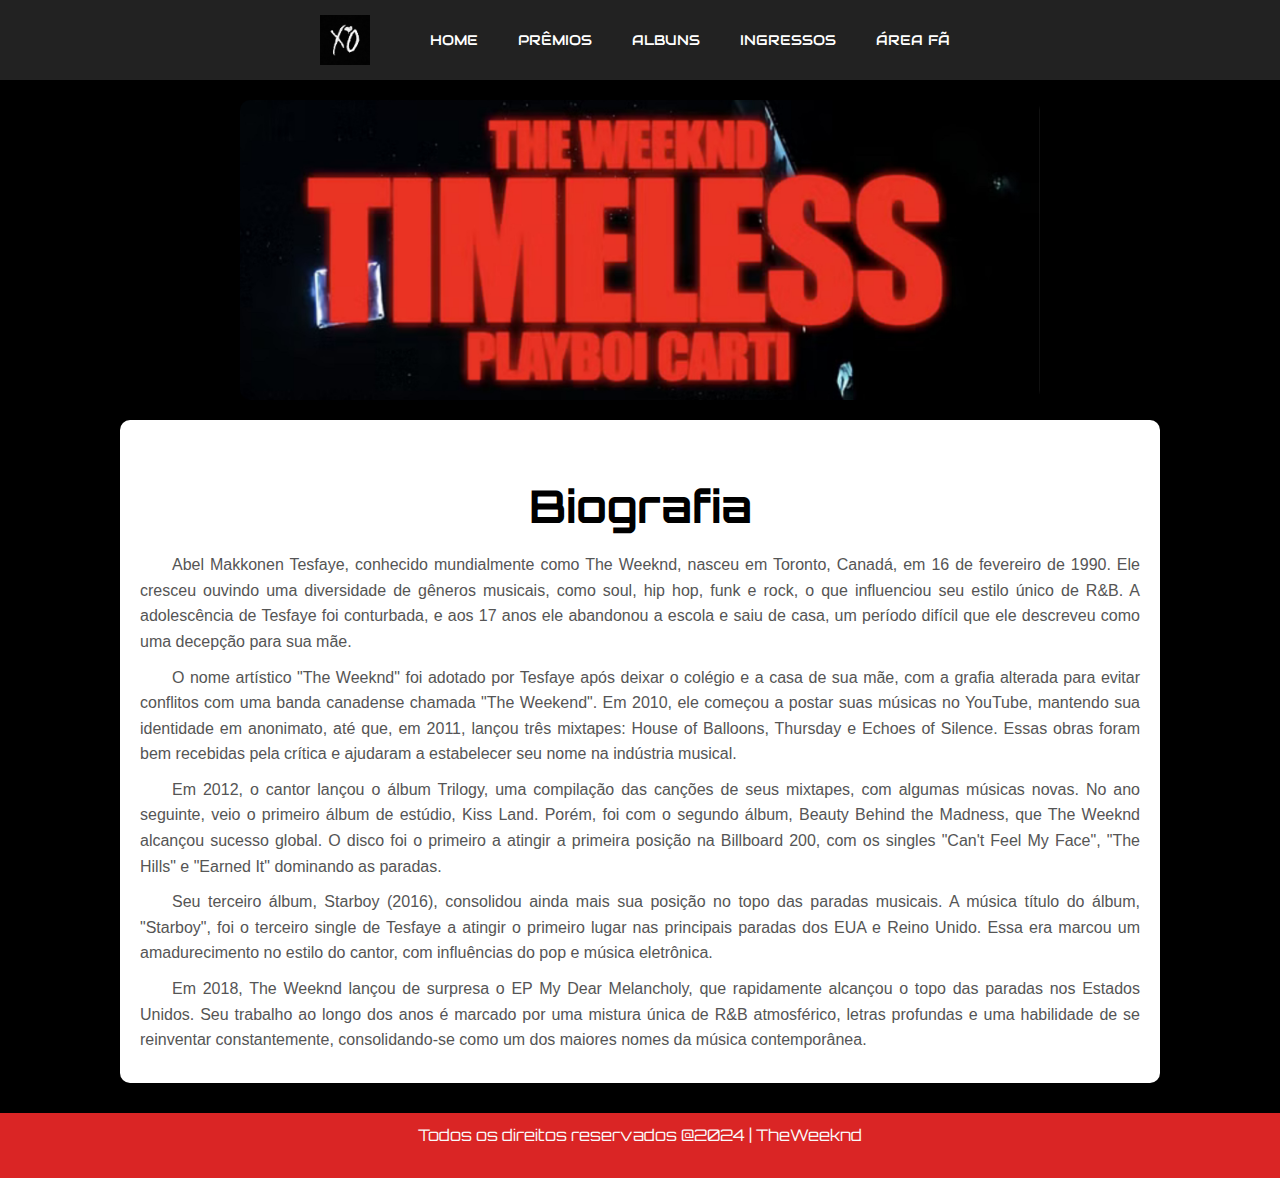
<file: index.html>
<!DOCTYPE html>
<html lang="pt-br">
<head>
    <meta charset="UTF-8">
    <meta http-equiv="X-UA-Compatible" content="IE=edge">
    <meta name="viewport" content="width=device-width, initial-scale=1.0">
    <title>Home</title>
    <link rel="stylesheet" href="assets/styles.css">
</head>
<header class="cabecalho">
    <nav class="cabecalho_menu">
        <a href="index.html" class="cabecalho_logo">
            <img src="assets/indexxo.jpg" alt="Logo" class="cabecalho_logo_imagem">
        </a>
        <a class="cabecalho_menu_link" href="index.html">HOME</a>
        <a class="cabecalho_menu_link" href="sobre.html">PRÊMIOS</a>
        <a class="cabecalho_menu_link" href="albuns.html">ALBUNS</a>
        <a class="cabecalho_menu_link" href="ingressos.html">INGRESSOS</a>
        <a class="cabecalho_menu_link" href="areafa.html">ÁREA FÃ</a>
    </nav>
</header>

</header>
<body>
    <!-- Slideshow -->
    <div class="slideshow-container">
        <div class="slides-wrapper">
            <img src="assets/bannertw.jpg" alt="Imagem 1" class="slide">
            <img src="assets/bannertw1.jpg" alt="Imagem 2" class="slide">
            <img src="assets/bannertw2.jpg" alt="Imagem 3" class="slide">
        </div>
    </div>

    <!-- Biografia -->
    <section class="biografia">
        <h1>Biografia</h1>
        <p>
            Abel Makkonen Tesfaye, conhecido mundialmente como The Weeknd, nasceu em Toronto, Canadá, em 16 de fevereiro de 1990. Ele cresceu ouvindo uma diversidade de gêneros musicais, como soul, hip hop, funk e rock, o que influenciou seu estilo único de R&B. A adolescência de Tesfaye foi conturbada, e aos 17 anos ele abandonou a escola e saiu de casa, um período difícil que ele descreveu como uma decepção para sua mãe.
        </p>
        <p>
            O nome artístico "The Weeknd" foi adotado por Tesfaye após deixar o colégio e a casa de sua mãe, com a grafia alterada para evitar conflitos com uma banda canadense chamada "The Weekend". Em 2010, ele começou a postar suas músicas no YouTube, mantendo sua identidade em anonimato, até que, em 2011, lançou três mixtapes: House of Balloons, Thursday e Echoes of Silence. Essas obras foram bem recebidas pela crítica e ajudaram a estabelecer seu nome na indústria musical.
        </p>
        <p>
            Em 2012, o cantor lançou o álbum Trilogy, uma compilação das canções de seus mixtapes, com algumas músicas novas. No ano seguinte, veio o primeiro álbum de estúdio, Kiss Land. Porém, foi com o segundo álbum, Beauty Behind the Madness, que The Weeknd alcançou sucesso global. O disco foi o primeiro a atingir a primeira posição na Billboard 200, com os singles "Can't Feel My Face", "The Hills" e "Earned It" dominando as paradas.
        </p>
        <p>
            Seu terceiro álbum, Starboy (2016), consolidou ainda mais sua posição no topo das paradas musicais. A música título do álbum, "Starboy", foi o terceiro single de Tesfaye a atingir o primeiro lugar nas principais paradas dos EUA e Reino Unido. Essa era marcou um amadurecimento no estilo do cantor, com influências do pop e música eletrônica.
        </p>
        <p>
            Em 2018, The Weeknd lançou de surpresa o EP My Dear Melancholy, que rapidamente alcançou o topo das paradas nos Estados Unidos. Seu trabalho ao longo dos anos é marcado por uma mistura única de R&B atmosférico, letras profundas e uma habilidade de se reinventar constantemente, consolidando-se como um dos maiores nomes da música contemporânea.
        </p>
    </section>

    <!-- JavaScript -->
    <script>
        const wrapper = document.querySelector('.slides-wrapper');
        const slides = document.querySelectorAll('.slide');
        let currentIndex = 0;

        function showSlides() {
            currentIndex++;
            if (currentIndex >= slides.length) currentIndex = 0;

            const offset = -currentIndex * 100; // Calcula a posição
            wrapper.style.transform = `translateX(${offset}%)`;
        }

        setInterval(showSlides, 2000); // Troca a cada 2 segundos
    </script>
</body>
<footer class="rodape">
    <p>Todos os direitos reservados @2024 | TheWeeknd </p>
</footer>
</html>
</file>
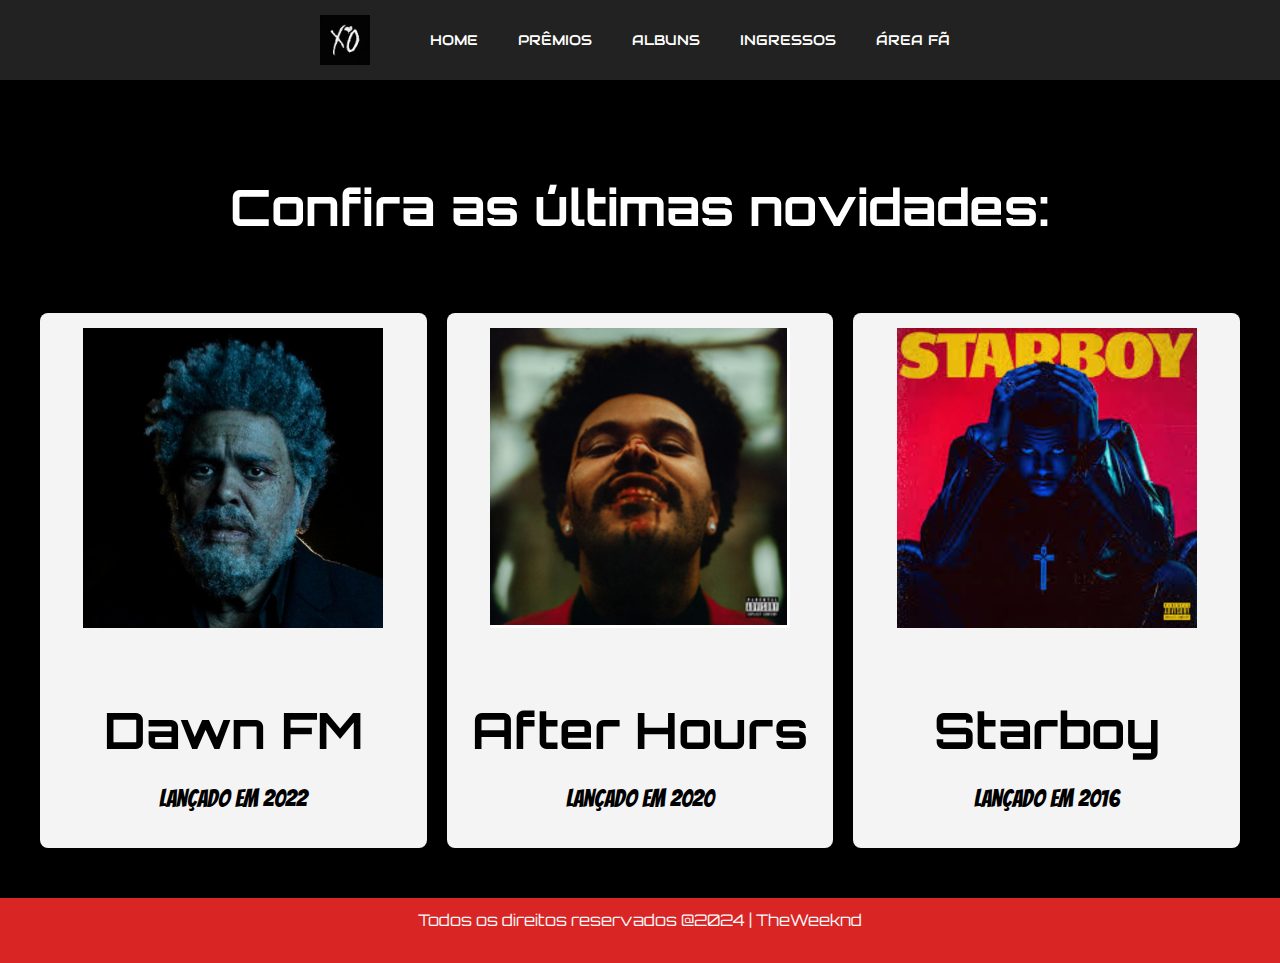
<file: albuns.html>
<!DOCTYPE html>
<html lang="pt-br">
<head>
    <meta charset="UTF-8">
    <meta http-equiv="X-UA-Compatible="IE=edge">
    <meta name="viewport" content="width=device-width, initial-scale=1.0">
    <title>Notícias</title>
    <link rel="stylesheet" href="assets/styles.css">
</head>
<body>
    <header class="cabecalho">
        <nav class="cabecalho_menu">
            <a href="index.html" class="cabecalho_logo">
                <img src="assets/indexxo.jpg" alt="Logo" class="cabecalho_logo_imagem">
            </a>
            <a class="cabecalho_menu_link" href="index.html">HOME</a>
            <a class="cabecalho_menu_link" href="sobre.html">PRÊMIOS</a>
            <a class="cabecalho_menu_link" href="albuns.html">ALBUNS</a>
            <a class="cabecalho_menu_link" href="ingressos.html">INGRESSOS</a>
            <a class="cabecalho_menu_link" href="areafa.html">ÁREA FÃ</a>
        </nav>
    </header>
    <main class="conteudo">
      <h4 class="albuns_titulo">Confira as últimas novidades:</h4>

        <!-- Seção de notícias com 3 blocos lado a lado -->
        <section class="noticias">
            <!-- Notícia 1 -->
            <div class="noticia">
                <a href="https://youtube.com/playlist?list=PLtdokPm7vPss1TXrV4gr2pnSXmMu-UFF4&si=tK5TvsgZ2iGY_7Fo" class="sem_sublinhado"><img src="assets/dawnfm.png" alt="Imagem do álbum" class="noticia_imagem">
                <h2 class="noticia_titulo">Dawn FM</h2>
                <p class="noticia_conteudo">
                    Lançado em 2022
                </p>
               
               </a>
            </div>

            <!-- Notícia 2 -->
            <div class="noticia">
                <a href="https://youtube.com/playlist?list=PLPRWtKgY2MOu8dPE7sMxQZ07PS1mLqid9&si=0D1Adn3_yZ9RHiJs" class="sem_sublinhado"><img src="assets/afterhours.png" alt="Imagem da turnê" class="noticia_imagem">
                <h2 class="noticia_titulo">After Hours</h2>
                <p class="noticia_conteudo">
                    Lançado  em 2020
                </p>
                </a>
            </div>

            <!-- Notícia 3 -->
            <div class="noticia">
                <a href="https://youtube.com/playlist?list=PLWGXKDxW301QZrzSl7hLzdYakFdayHC4l&si=UNoITkI-1W2lHIjK" class="sem_sublinhado"><img src="assets/starboy.png" alt="Imagem do show beneficente" class="noticia_imagem">
                <h2 class="noticia_titulo">Starboy</h2>
                <p class="noticia_conteudo">
                    Lançado em 2016
                </p>
                </a>
            </div>
        </section>
    </main>
    <footer class="rodape">
        <p>Todos os direitos reservados @2024 | TheWeeknd </p>
    </footer>
</body>
</html>
</file>
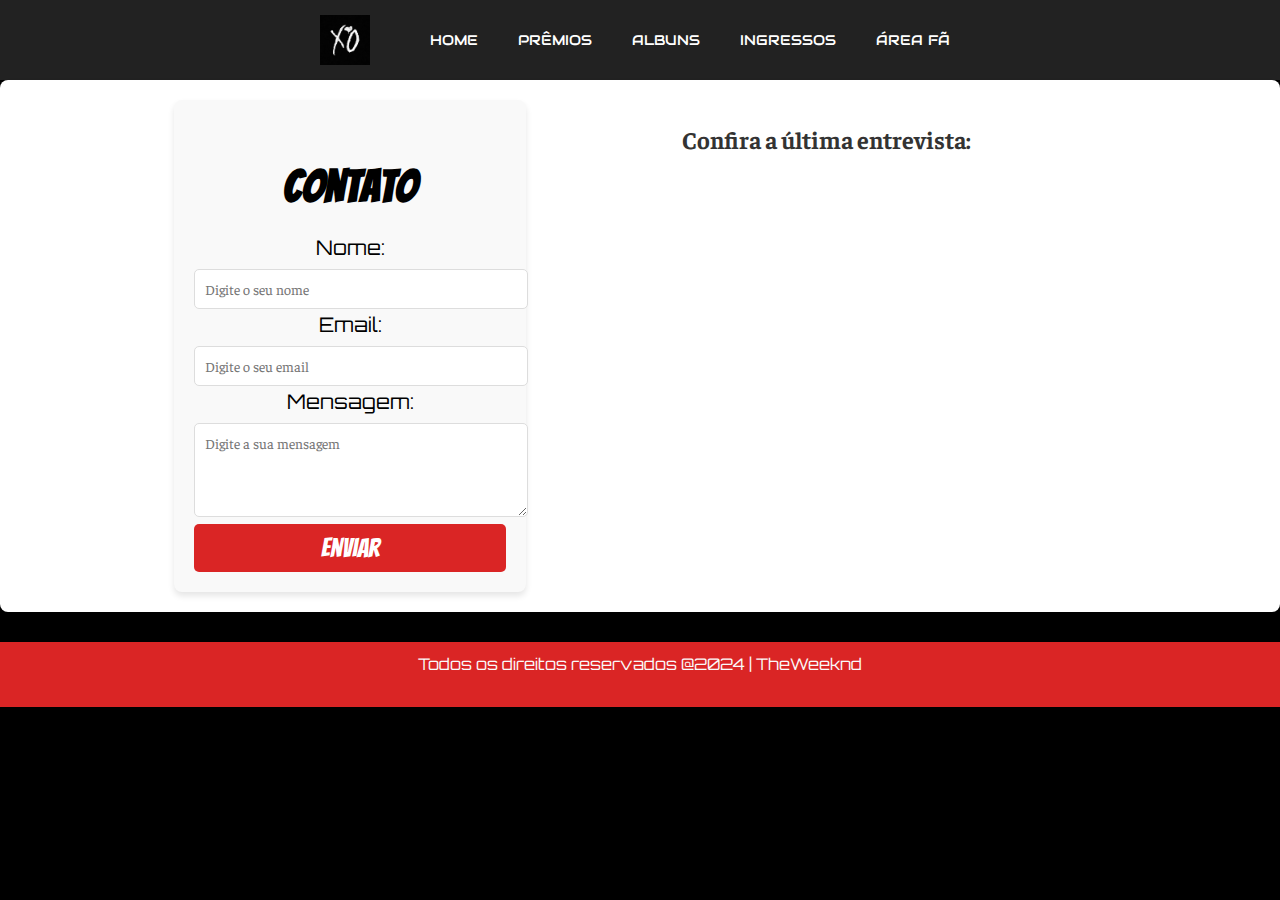
<file: areafa.html>
<!DOCTYPE html>
<html lang="pt-br">
<head>
    <meta charset="UTF-8">
    <meta http-equiv="X-UA-Compatible" content="IE=edge">
    <meta name="viewport" content="width=device-width, initial-scale=1.0">
    <title>Home</title>
    <link rel="stylesheet" href="assets/styles.css">
</head>
<header class="cabecalho">
    <nav class="cabecalho_menu">
        <a href="index.html" class="cabecalho_logo">
            <img src="assets/indexxo.jpg" alt="Logo" class="cabecalho_logo_imagem">
        </a>
        <a class="cabecalho_menu_link" href="index.html">HOME</a>
        <a class="cabecalho_menu_link" href="sobre.html">PRÊMIOS</a>
        <a class="cabecalho_menu_link" href="albuns.html">ALBUNS</a>
        <a class="cabecalho_menu_link" href="ingressos.html">INGRESSOS</a>
        <a class="cabecalho_menu_link" href="areafa.html">ÁREA FÃ</a>
    </nav>
</header>
<body>
    <main class="apresentacao">
        <section class="apresentacao_conteudo">
            <div class="apresentacao_layout">
                <!-- Formulário -->
                <div class="formulario_caixa">
                    <h1 class="apresentacao_conteudo_titulo">Contato</h1>
                    <form action="https://formsubmit.co/giovannakrausecintra57@gmail.com"
                          id="formulario-contato"
                          method="post">
                        <div class="apresentacao_formulario">
                            <label class="apresentacao_formulario_label" for="nome">Nome:</label>
                            <input class="apresentacao_formulario_input" type="text" id="nome" name="nome" maxlength="100" placeholder="Digite o seu nome" required />
                        </div>
                        <div class="apresentacao_formulario">
                            <label class="apresentacao_formulario_label" for="email">Email:</label>
                            <input class="apresentacao_formulario_input" type="email" id="email" name="email" maxlength="100" placeholder="Digite o seu email" required />
                        </div>
                        <div class="apresentacao_formulario">
                            <label class="apresentacao_formulario_label" for="mensagem">Mensagem:</label>
                            <textarea class="apresentacao_formulario_textarea" id="mensagem" name="mensagem" rows="4" maxlength="300" placeholder="Digite a sua mensagem" required></textarea>
                        </div>
                        <div>
                            <button class="apresentacao_botao" type="submit">Enviar</button>
                        </div>
                    </form>
                </div>
 <h2> Confira a última entrevista:
                <!-- Vídeo -->
                <div class="video_caixa">
                    <iframe width="560" height="315" src="https://www.youtube.com/embed/Y35MiSgO8vI?si=LlLD6vdf3pU169PG" title="YouTube video player" frameborder="0" allow="accelerometer; autoplay; clipboard-write; encrypted-media; gyroscope; picture-in-picture; web-share" referrerpolicy="strict-origin-when-cross-origin" allowfullscreen></iframe>
                </div>
            </div>
        </section>
    </main>
    <footer class="rodape">
        <p>Todos os direitos reservados @2024 | TheWeeknd </p>
    </footer>
</body>
</html>
</file>
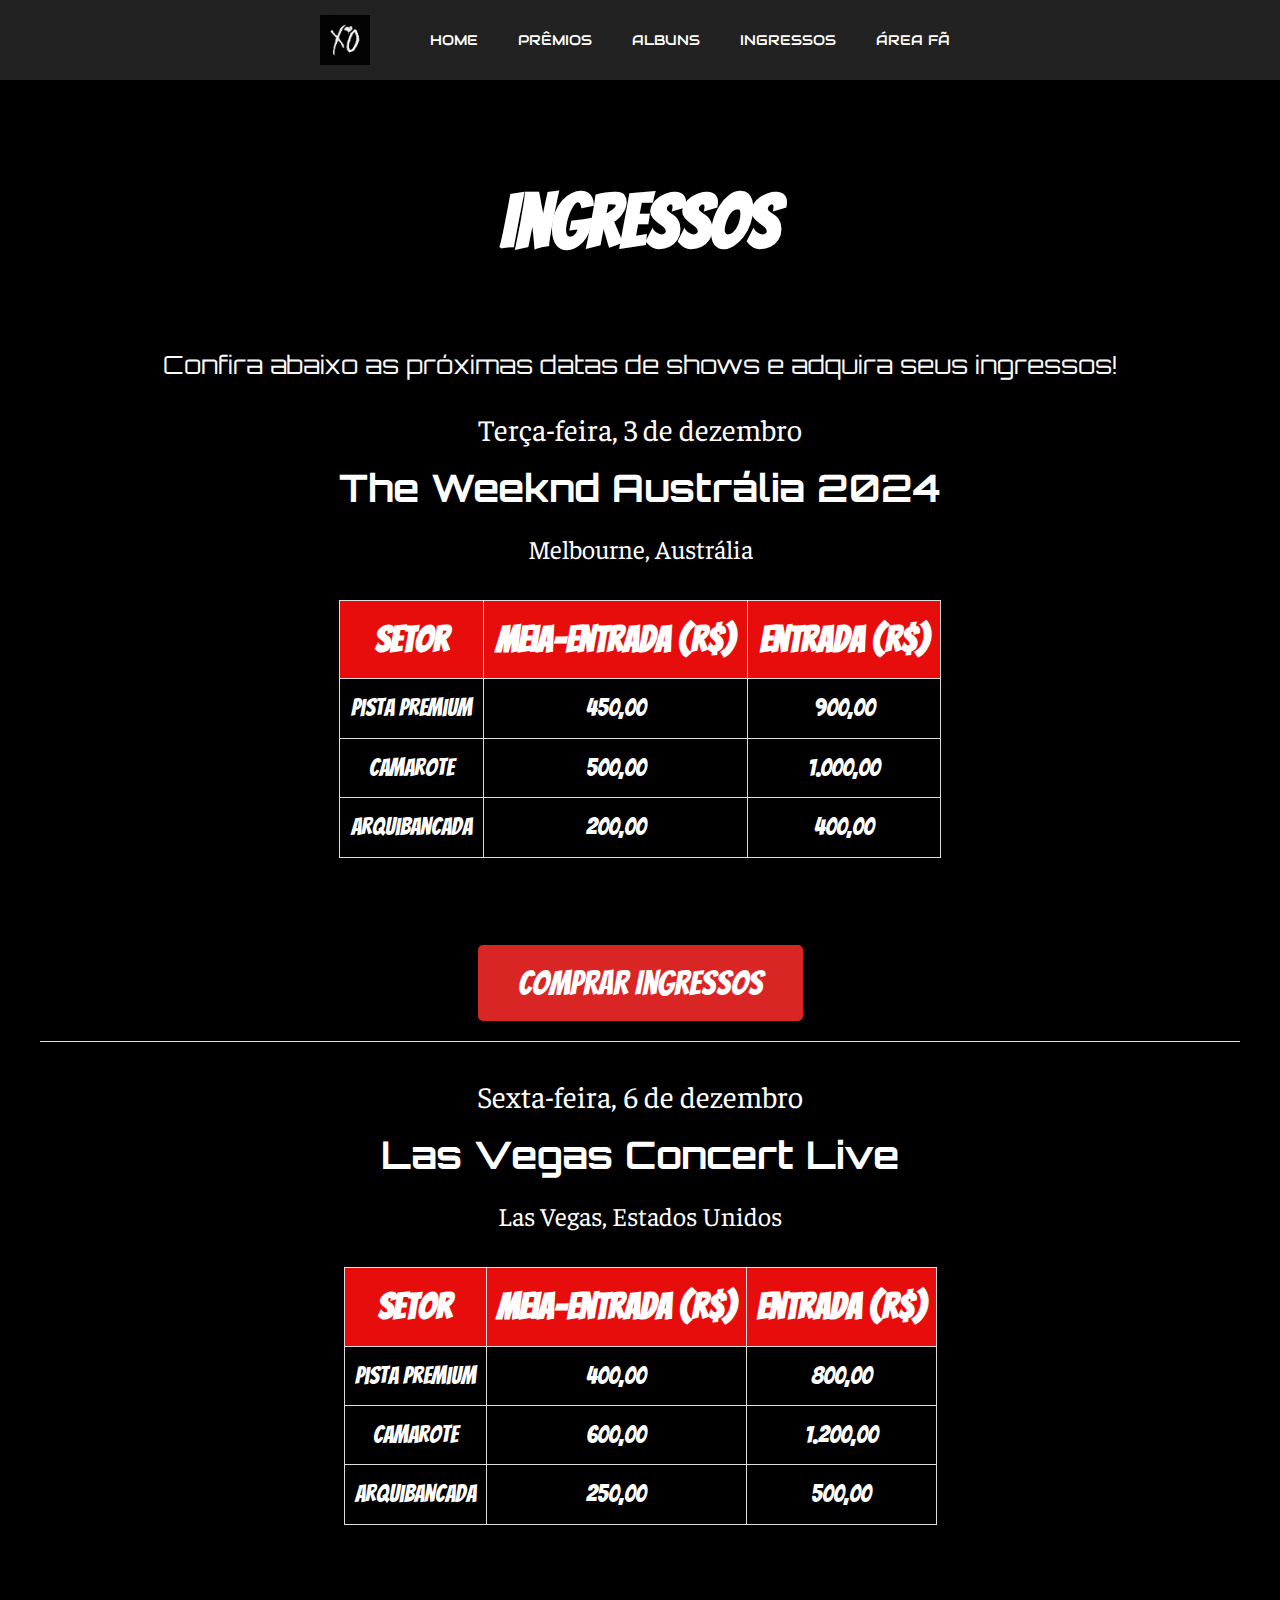
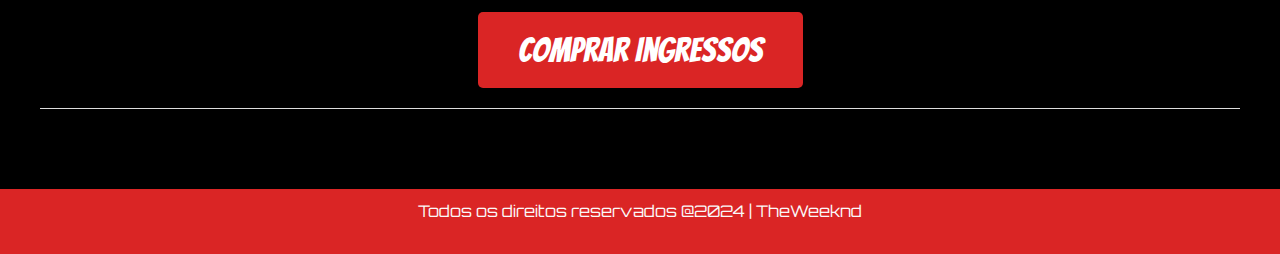
<file: ingressos.html>
<!DOCTYPE html>
<html lang="pt-br">
<head>
    <meta charset="UTF-8">
    <meta http-equiv="X-UA-Compatible" content="IE=edge">
    <meta name="viewport" content="width=device-width, initial-scale=1.0">
    <title>Ingressos</title>
    <link rel="stylesheet" href="assets/styles.css">
</head>
<body>
    <header class="cabecalho">
        <nav class="cabecalho_menu">
            <a href="index.html" class="cabecalho_logo">
                <img src="assets/indexxo.jpg" alt="Logo" class="cabecalho_logo_imagem">
            </a>
            <a class="cabecalho_menu_link" href="index.html">HOME</a>
            <a class="cabecalho_menu_link" href="sobre.html">PRÊMIOS</a>
            <a class="cabecalho_menu_link" href="albuns.html">ALBUNS</a>
            <a class="cabecalho_menu_link" href="ingressos.html">INGRESSOS</a>
            <a class="cabecalho_menu_link" href="areafa.html">ÁREA FÃ</a>
        </nav>
    </header>
    <main class="conteudo">
        <h2>Ingressos</h2>
        <p class="confira">Confira abaixo as próximas datas de shows e adquira seus ingressos!</p>
         <!-- Evento 1 -->
        <div class="evento">
            <div class="evento_info">
                <p class="evento_data">Terça-feira, 3 de dezembro</p>
                <h3 class="evento_nome">The Weeknd Austrália 2024</h3>
                <p class="evento_local">Melbourne, Austrália</p>
                
                <!-- Tabela de ingressos -->
                <table class="tabela-ingressos">
                    <thead>
                        <tr>
                            <th>Setor</th>
                            <th>Meia-entrada (R$)</th>
                            <th>Entrada (R$)</th>
                        </tr>
                    </thead>
                    <tbody>
                        <tr>
                            <td>Pista Premium</td>
                            <td>450,00</td>
                            <td>900,00</td>
                        </tr>
                        <tr>
                            <td>Camarote</td>
                            <td>500,00</td>
                            <td>1.000,00</td>
                        </tr>
                        <tr>
                            <td>Arquibancada</td>
                            <td>200,00</td>
                            <td>400,00</td>
                        </tr>
                    </tbody>
                </table>
<br>
                <!-- Botões -->
                <div class="evento_botoes">
                    <a href="https://www.ticketmaster.com.br" target="_blank">
                        <button class="botao">Comprar Ingressos</button> </a>
                </div>
            </div>
        </div>

        <!-- Evento 2 -->
        <div class="evento">
            <div class="evento_info">
                <p class="evento_data">Sexta-feira, 6 de dezembro</p>
                <h3 class="evento_nome">Las Vegas Concert Live</h3>
                <p class="evento_local">Las Vegas, Estados Unidos</p>
                
                <!-- Tabela de ingressos -->
                <table class="tabela-ingressos">
                    <thead>
                        <tr>
                            <th>Setor</th>
                            <th>Meia-entrada (R$)</th>
                            <th>Entrada (R$)</th>
                        </tr>
                    </thead>
                    <tbody>
                        <tr>
                            <td>Pista Premium</td>
                            <td>400,00</td>
                            <td>800,00</td>
                        </tr>
                        <tr>
                            <td>Camarote</td>
                            <td>600,00</td>
                            <td>1.200,00</td>
                        </tr>
                        <tr>
                            <td>Arquibancada</td>
                            <td>250,00</td>
                            <td>500,00</td>
                        </tr>
                    </tbody>
                </table>
<br>
                <!-- Botões -->
                <div class="evento_botoes">
                    <a href="https://www.ticketmaster.com.br" target="_blank">
                        <button class="botao">Comprar Ingressos</button> </a>
                </div>
            </div>
        </div>

        <!-- Adicione mais eventos conforme necessário -->
    </main>
    <footer class="rodape">
        <p>Todos os direitos reservados @2024 | TheWeeknd </p>
    </footer>
</body>
</html>
</file>
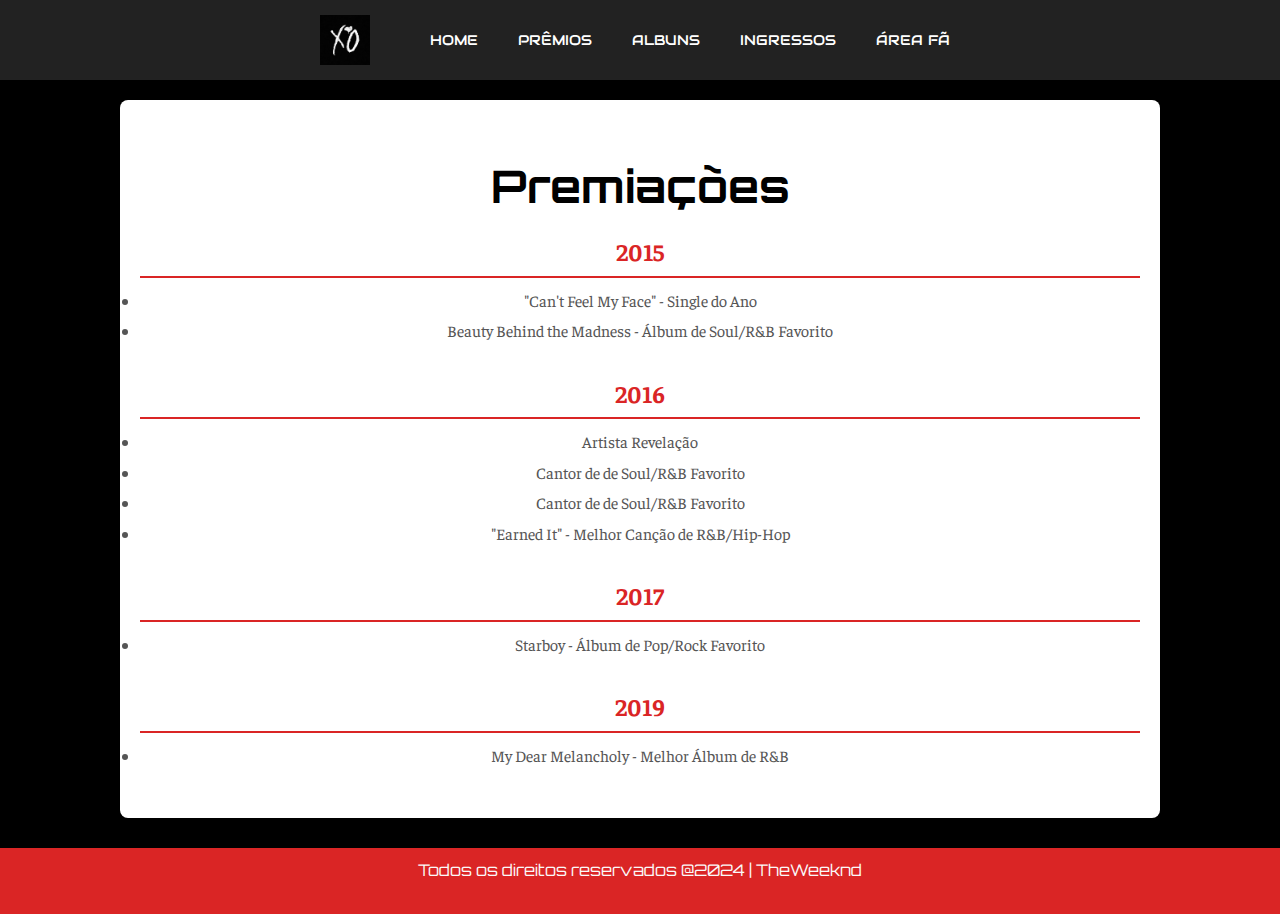
<file: sobre.html>
<!DOCTYPE html>
<html lang="pt-br">
<head>
    <meta charset="UTF-8">
    <meta http-equiv="X-UA-Compatible" content="IE=edge">
    <meta name="viewport" content="width=device-width, initial-scale=1.0">
    <title>Home</title>
    <link rel="stylesheet" href="assets/styles.css">
</head>
<header class="cabecalho">
    <nav class="cabecalho_menu">
        <a href="index.html" class="cabecalho_logo">
            <img src="assets/indexxo.jpg" alt="Logo" class="cabecalho_logo_imagem">
        </a>
        <a class="cabecalho_menu_link" href="index.html">HOME</a>
        <a class="cabecalho_menu_link" href="sobre.html">PRÊMIOS</a>
        <a class="cabecalho_menu_link" href="albuns.html">ALBUNS</a>
        <a class="cabecalho_menu_link" href="ingressos.html">INGRESSOS</a>
        <a class="cabecalho_menu_link" href="areafa.html">ÁREA FÃ</a>
    </nav>
</header>
<body>
    <section class="premios">
        <h1>Premiações</h1>
        
        <div class="ano-premio">
            <h3>2015</h3>
            
                <li>"Can't Feel My Face" - Single do Ano</li>
                <li>Beauty Behind the Madness - Álbum de Soul/R&B Favorito</li>
            
        </div>

        <div class="ano-premio">
            <h3>2016</h3>
            
                <li>Artista Revelação</li>
                <li>Cantor de de Soul/R&B Favorito</li>
                <li>Cantor de de Soul/R&B Favorito</li>
                <li>"Earned It"	- Melhor Canção de R&B/Hip-Hop</li>
            
        </div>

        <div class="ano-premio">
            <h3>2017</h3>
            
                <li>Starboy	- Álbum de Pop/Rock Favorito</li>
            
        </div>

        <div class="ano-premio">
            <h3>2019</h3>
            
                <li>My Dear Melancholy - Melhor Álbum de R&B</li>
            
        </div>

    </section>
    
</body>
<footer class="rodape">
    <p>Todos os direitos reservados @2024 | TheWeeknd </p>
</footer>
</html>
</file>
<file: assets/styles.css>
/* Importação de fontes */
@import url('https://fonts.googleapis.com/css2?family=Bangers&display=swap');
@import url('https://fonts.googleapis.com/css2?family=Orbitron:wght@400..900&display=swap');
@import url('https://fonts.googleapis.com/css2?family=Audiowide&family=Bangers&family=Orbitron:wght@400..900&display=swap');
@import url('https://fonts.googleapis.com/css2?family=Audiowide&family=Bangers&family=DM+Serif+Text:ital@0;1&family=Orbitron:wght@400..900&display=swap');
@import url('https://fonts.googleapis.com/css2?family=Audiowide&family=Bangers&family=DM+Serif+Text&family=Faustina:ital,wght@0,300..800;1,300..800&family=Orbitron:wght@400..900&display=swap');


/* Definindo variáveis */
:root {
    --cor-primaria: #000000; /* Preto */
    --cor-secundaria: #da2525; /* Bege claro */
    --cor-terciaria: #c13934; /* Bege médio */
    --cor-acento: #96e9ab; /* Verde claro */
    --cor-perigo: #7d0004; /* Vermelho escuro */
    --cor-hover: #dc6825cb; /* Cinza escuro */
    --fonte-titulo: "Bangers", cursive;
    --fonte-destaque: "Orbitron", sans-serif;
    --fonte-texto: "Audiowide", sans-serif;
    --fonte-corpo: "Faustina", sans-serif;
}

/* Estilos Gerais */
body {
    font-family: Arial, sans-serif;
    margin: 0;
    padding: 0;
    background-color: #000000; /* Fundo preto */
    color: #ffffff; /* Cor do texto branco para contraste */
    line-height: 1.6;
    text-align: center; /* Centraliza o texto em todo o body */
}

.albuns_titulo {
    font-family: var(--fonte-destaque);
}

/* Reset básico */
body, h3, p, a, button, table, th, td {
    margin: 0;
    padding: 0;
    box-sizing: border-box;
}

/* Cabeçalho */
header {
    background-color: #000000; /* Fundo preto */
    padding: 10px 0;
}

/* Menu de navegação */
.cabecalho_menu {
    font-family: var(--fonte-texto);
    display: flex;
    justify-content: center;
    align-items: center;
    list-style-type: none;
    margin: 0;
    padding: 0;
    
}

/* Logo */
.cabecalho_logo {
    display: flex;
    justify-content: center;
    align-items: center;
    margin-right: 30px; /* Ajuste do espaço entre logo e links */
}

.cabecalho_logo_imagem {
    height: 50px; /* Ajuste a altura conforme necessário */
    width: auto; /* Mantém a proporção da imagem */
    transition: transform 0.3s ease;
}




/* Efeito de hover na imagem */
.cabecalho_logo_imagem:hover {
    transform: scale(1.1); /* Leve aumento no logo ao passar o mouse */
}

/* Links do menu */
.cabecalho_menu_link {
    color: #ffffff; /* Texto branco */
    text-decoration: none;
    padding: 10px 20px;
    font-size: 36px;
    text-transform: uppercase;
    transition: background-color 0.3s;
}

/* Efeito de hover nos links */
.cabecalho_menu_link:hover {
    background-color: #808080; /* Cor de hover cinza */
    text-align: center;
    border-radius: 30px;
}




/* Estilo do conteúdo principal */
.conteudo {
    padding: 20px;
    max-width: 1200px;
    margin: 0 auto;
    text-align: center;
    font-size: 50px;
    font-family: var(--fonte-titulo);
    
}

/* Estilos de caixas e seções */
.apresentacao, .premios, .noticia {
    font-family: var(--fonte-corpo);
    background-color: #ffffff; /* Fundo branco */
    color: #333333; /* Cor do texto escuro */
    border-radius: 8px;
    padding: 20px;
    box-shadow: 0 4px 6px rgba(0, 0, 0, 0.1); /* Sombras leves */
}

/* Botões */
.apresentacao_botao {
    background-color: #333;
    color: white;
    padding: 12px 20px;
    font-size: 1.1rem;
    border: none;
    border-radius: 5px;
    cursor: pointer;
    transition: background-color 0.3s ease;
    display: block;
    width: 100%;
}

.apresentacao_botao:hover {
    background-color: #555;
}

/* Rodapé */
.rodape {
    background-color: #333;
    color: white;
    text-align: center;
    padding: 15px;
    font-size: 0.9rem;
    margin-top: 30px;
}

/* Slideshow */
.slideshow-container {
    width: 100%;
    max-width: 800px;
    margin: 20px auto;
    overflow: hidden;
    border-radius: 10px;
}

.slides-wrapper {
    display: flex;
    transition: transform 0.5s ease-in-out;
}

.slide {
    width: 100%;
    flex-shrink: 0;
    height: 300px;
    object-fit: cover;
}

/* Seção de notícias */
.noticias {
    display: flex;
    justify-content: space-between;
    gap: 20px;
    margin-top: 20px;
}



.noticia {
    flex: 1;
    max-width: 30%; /* Cada bloco ocupa no máximo 30% da largura */
    background-color: #f4f4f4;
    padding: 15px;
    border-radius: 8px;
    box-shadow: 0 2px 5px rgba(0, 0, 0, 0.1);
    text-align: center;
}

.noticia:hover {
    transform: translateY(-10px); /* Levanta o bloco */
    box-shadow: 0 4px 10px rgba(0, 0, 0, 0.2); /* Aumenta a sombra */
    background-color: #ccc5c5; /* Altera a cor de fundo */
}

.noticia_titulo {
    font-family: var(--fonte-destaque);
    font-size: 50px;
    color: #000000;
    margin-bottom: 10px;
    font-weight: bold;
}

.noticia_conteudo {
    font-family: var(--fonte-titulo);
    font-size: 24px;
    color: #000000;
    margin-bottom: 15px;
}

.sem_sublinhado {
    text-decoration: none;
}



/* Responsividade para a seção de notícias */
@media (max-width: 768px) {
    .noticias {
        flex-direction: column;
    }

    .noticia {
        max-width: 100%;
    }
}

/* Seção de premiações */
.premios {
    max-width: 1000px;
    margin: 20px auto;
    padding: 20px;
    background-color: white;
    box-shadow: 0 0 10px rgba(0, 0, 0, 0.1);
}

.premios h2 {
    text-align: center;
    font-size: 28px;
    color: #333;
    margin-bottom: 20px;
}

.ano-premio {
    margin-bottom: 30px;
}

.ano-premio h3 {
    font-size: 24px;
    color: var(--cor-secundaria);
    border-bottom: 2px solid var(--cor-secundaria);
    padding-bottom: 5px;
    margin-bottom: 10px;
}



.ano-premio li {
    font-size: 16px;
    margin: 5px 0;
    color: #555;
}

/* Responsividade */
@media (max-width: 768px) {
    .cabecalho_menu {
        flex-direction: column;
        gap: 10px;
    }

    .premios {
        padding: 10px;
    }

    .premios h2 {
        font-size: 24px;
    }

    .ano-premio h3 {
        font-size: 20px;
    }

    .ano-premio li {
        font-size: 14px;
    }
}

/* Estilos para a biografia */
.biografia {
    font-family: var(fon);
    width: 90%;
    max-width: 1000px;
    margin: 20px auto;
    padding: 20px;
    background-color: #fff;
    border-radius: 10px;
    box-shadow: 0 4px 8px rgba(0, 0, 0, 0.1);
}

.biografia h2 {
    text-align: center;
    color: #333;
    margin-bottom: 15px;
}

.biografia p {
    margin: 10px 0;
    text-align: justify;
    color: #555;
    text-indent: 2rem;
}

/* Estilos gerais do layout */
.apresentacao {
    display: flex;
    justify-content: center;
    align-items: center;
    padding: 20px;
}

.apresentacao_layout {
    display: flex;
    gap: 20px;
    width: 100%;
    max-width: 1200px;
}

/* Formulário */
.formulario_caixa {
    flex: 1;
    padding: 20px;
    background-color: #f9f9f9;
    box-shadow: 0 4px 6px rgba(0, 0, 0, 0.1);
    border-radius: 8px;
}

/* Reset básico */
body, h3, p, a, button, table, th, td {
    margin: 0;
    padding: 0;
    box-sizing: border-box;
}



.cabecalho {
    background-color: #222;
    padding: 15px 0;
    text-align: center;
}

.cabecalho_menu {
    display: flex;
    justify-content: center;
    gap: 20px;
}

.cabecalho_menu_link {
    color: #fff;
    text-decoration: none;
    font-size: 14px;
    text-transform: uppercase;
    padding: 5px 10px;
}



.conteudo {
    padding: 20px;
    max-width: 1200px;
    margin: 0 auto;
    text-align: center; /* Centraliza o conteúdo */
}

h1 {
    font-family: var(--fonte-destaque);
    font-size: 45px;
    color: #000000;
    margin-bottom: 10px;
}

p {
    font-size: 16px;
    color: rgb(251, 249, 249);
    margin-bottom: 20px;
}

.evento {
    display: flex;
    flex-direction: column; /* Alinha o conteúdo na vertical */
    align-items: center; /* Centraliza os itens dentro de evento */
    gap: 20px;
    margin-bottom: 30px;
    border-bottom: 1px solid #ddd;
    padding-bottom: 20px;
}

.confira {
    font-family: var(--fonte-destaque);
    font-size: 25px;
}

.evento_info {
    text-align: center; /* Centraliza o texto dentro do bloco de informações */
    max-width: 800px;
}

.evento_data {
    font-family: var(--fonte-corpo);
    font-size: 30px;
    color: rgb(255, 255, 255);
    margin-bottom: 5px;
}

.evento_nome {
    font-family: var(--fonte-destaque);
    font-size: 38px;
    color: rgb(255, 255, 255);
    margin-bottom: 10px;
}

.evento_local {
    font-family: var(--fonte-corpo);
    font-size: 26px;
    color: white;
    margin-bottom: 15px;
}

/* Estilos da tabela */
.tabela-ingressos {
    width: 100%;
    margin-top: 30px;
    border-collapse: collapse;
    text-align: center; /* Centraliza o conteúdo das células */
}

.tabela-ingressos th, .tabela-ingressos td {
    padding: 10px;
    border: 1px solid #ddd;
}

.tabela-ingressos th {
    background-color: #e80d0d;
    font-size: 36px;
}

.tabela-ingressos td {
    font-size: 24px;
}



/* Estilos dos botões */
.evento_botoes {
    display: flex;
    justify-content: center; /* Centraliza os botões */
    gap: 10px;
}

.botao {
    font-family: var(--fonte-titulo);
    padding: 20px 40px;
    background-color: var(--cor-secundaria);
    color: white;
    border: none;
    border-radius: 5px;
    cursor: pointer;
    font-size: 34px;
}

.botao:hover {
    background-color: #c0392b;
}

.apresentacao_conteudo_titulo {
    font-family: var(--fonte-titulo);
}

.apresentacao_formulario_label {
    font-size: 20px;
    color: #000000;
    font-family: var(--fonte-destaque);
}

.apresentacao_formulario_input, .apresentacao_formulario_textarea {
    width: 100%;
    padding: 10px;
    margin-top: 5px;
    border: 1px solid #ddd;
    border-radius: 5px;
    font-size: 14px;
    font-family: var(--fonte-corpo);
}



.apresentacao_botao {
    padding: 10px 15px;
    font-family: var(--fonte-titulo);
    background-color: var(--cor-secundaria);
    color: white;
    border: none;
    border-radius: 5px;
    font-size: 26px;
    cursor: pointer;
}

.apresentacao_botao:hover {
    background-color: #c0392b;
}

/* Estilos para o vídeo */
.video_caixa {
    margin-top: 20px;
}

.video_responsivo {
    width: 100%;
    max-width: 800px;
    height: 450px;
    border-radius: 10px;
}

.rodape {
    color: var(--cor-secundaria);
    background-color: var(--cor-secundaria);
    padding: 10px;
    text-align: center;
    font-family: var(--fonte-destaque);
    font-weight: 400;
    font-size: 1rem;
  }
</file>
